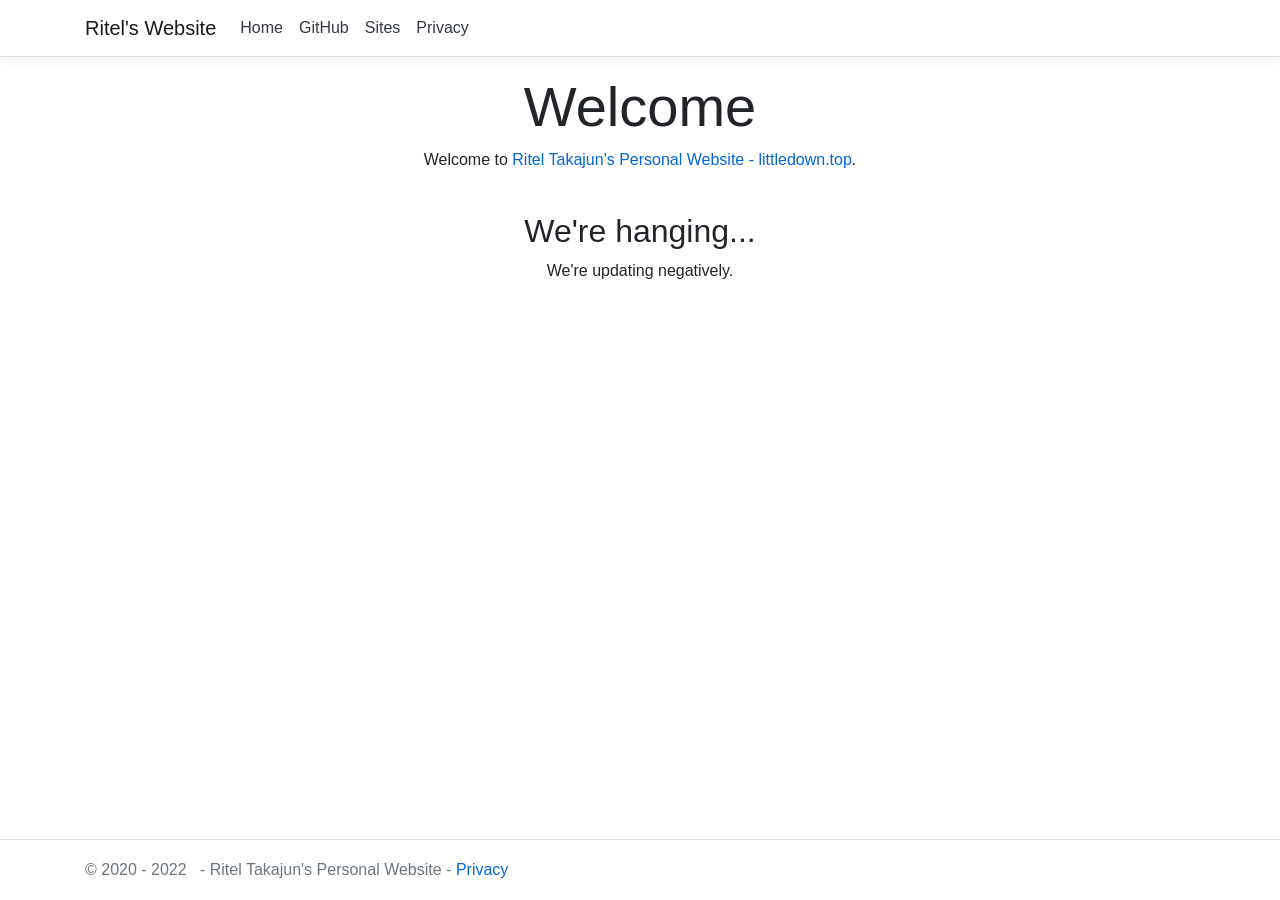
<file: index.html>
<!DOCTYPE html>
<html lang="en">
<head>
    <meta charset="utf-8">
    <meta name="viewport" content="width=device-width, initial-scale=1.0">
    <title>Home page - Ritel's Website</title>
    <link rel="stylesheet" href="/lib/bootstrap/dist/css/bootstrap.min.css">
    <link rel="stylesheet" href="/css/site.css">
</head>
<body>

    <header id="header"></header>

    <div class="container">
        <main role="main" class="pb-3">
            <div class="text-center">
                <h1 class="display-4">Welcome</h1>
                <p>Welcome to <a href="/">Ritel Takajun's Personal Website - littledown.top</a>.</p>
                <br />
                <h2 style="font-weight:400">We're hanging...</h2>
                <p>We're updating negatively.</p>
            </div>
        </main>
    </div>

    <footer class="border-top footer text-muted" id="footer"></footer>

    <script src="/lib/jquery/dist/jquery.min.js"></script>
    <script src="/lib/bootstrap/dist/js/bootstrap.bundle.min.js"></script>
    <script src="/js/site.js"></script>

</body>
</html>
</file>
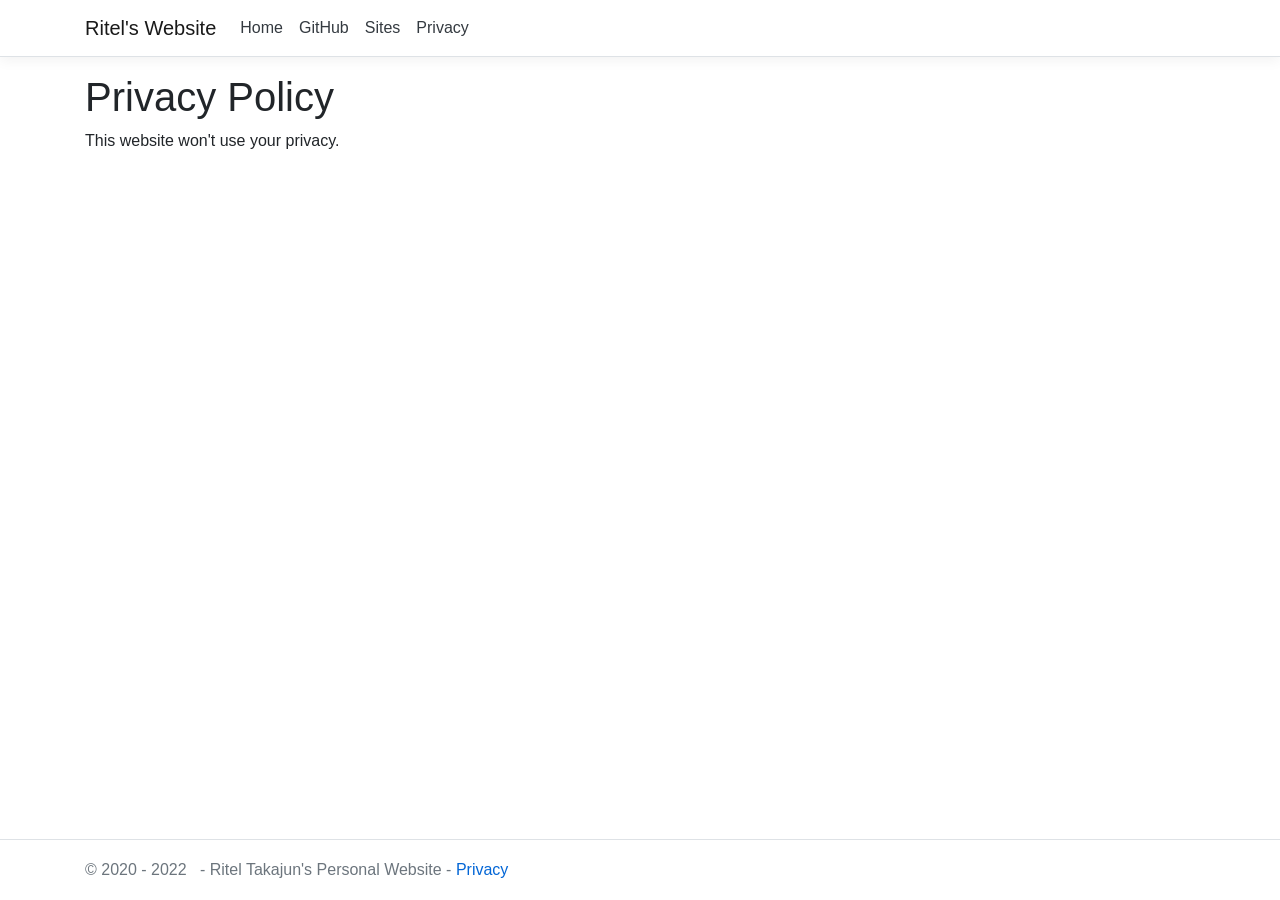
<file: Privacy/index.html>
<!DOCTYPE html>
<html lang="en">
<head>
    <meta charset="utf-8">
    <meta name="viewport" content="width=device-width, initial-scale=1.0">
    <title>Privacy - Ritel's Website</title>
    <link rel="stylesheet" href="/lib/bootstrap/dist/css/bootstrap.min.css">
    <link rel="stylesheet" href="/css/site.css">
</head>
<body>

    <header id="header"></header>

    <div class="container">
        <main role="main" class="pb-3">
            <h1>Privacy Policy</h1>
            <p>This website won't use your privacy.</p>
        </main>
    </div>

    <footer class="border-top footer text-muted" id="footer"></footer>

    <script src="/lib/jquery/dist/jquery.min.js"></script>
    <script src="/lib/bootstrap/dist/js/bootstrap.bundle.min.js"></script>
    <script src="/js/site.js"></script>

</body>
</html>
</file>
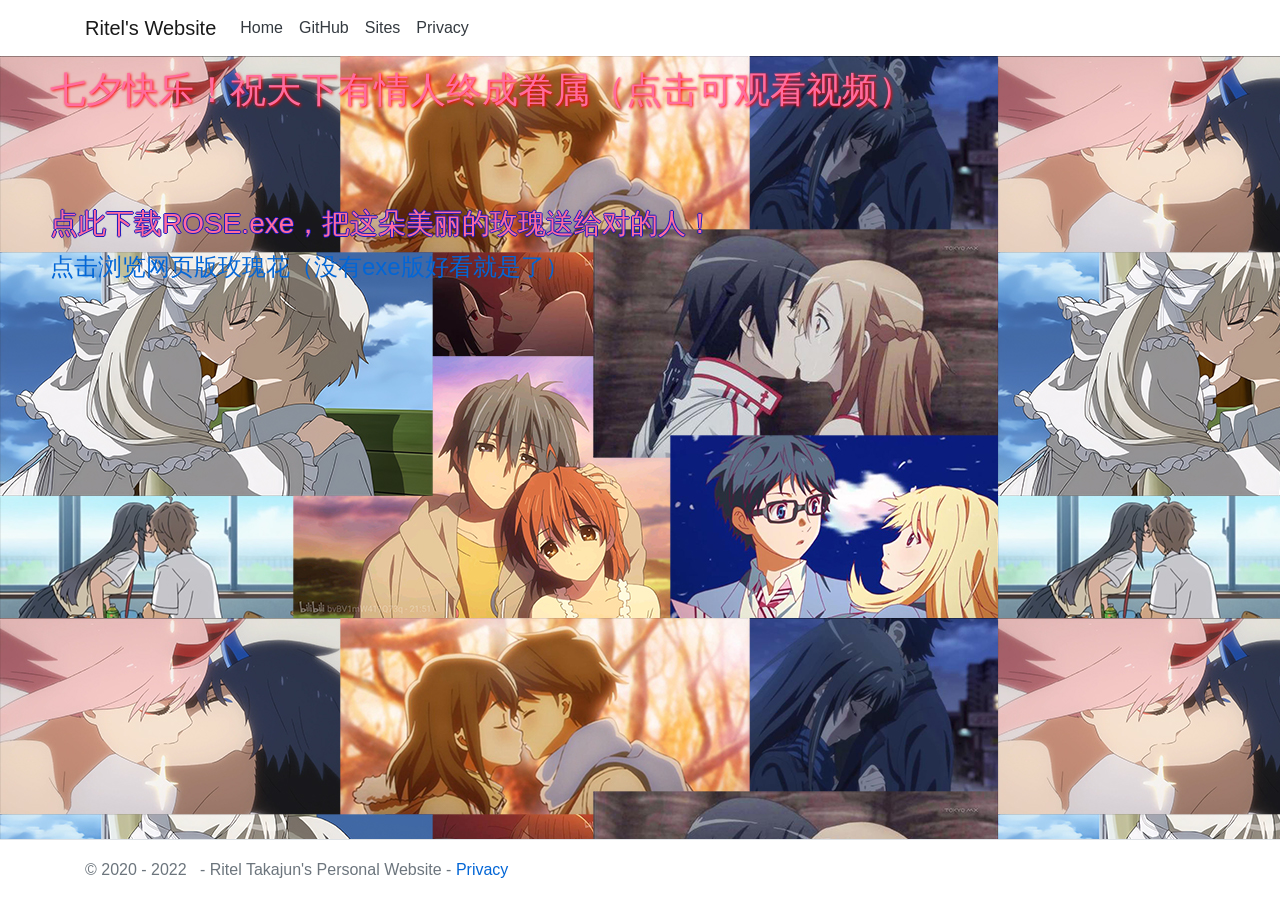
<file: Qixi/index.html>
<!DOCTYPE html>
<html lang="zh-cn">
<head>
    <meta charset="utf-8">
    <meta name="viewport" content="width=device-width, initial-scale=1.0">
    <title>七夕节快乐！ - Ritel's Website</title>
    <link rel="stylesheet" href="/lib/bootstrap/dist/css/bootstrap.min.css">
    <link rel="stylesheet" href="/css/site.css">
</head>
<body>

    <header id="header"></header>

    <style type="text/css">
        h1 {
            margin: 12px 50px 96px;
            font-size: 36px;
            font-weight: 300;
            font-family: "微软雅黑", sans-serif;
            color: #ff6c9e;
            text-shadow: 1px 1px 3px #FF0000;
        }

        h2 {
            margin: 64px 50px 12px;
            font-size: 28px;
            font-family: "微软雅黑", sans-serif;
            color: #ff6c9e;
            text-shadow: #1c1abe 1px 0 0, #1c1abe 0 1px 0, #1c1abe -1px 0 0, #1c1abe 0 -1px 0;
        }
    </style>

    <div style="background-image:url(qixi.jpg); position: absolute; top:56px; bottom:60px; left: 0; right: 0;">
        <a href="/qixi/bilibili.html"><h1><strong>七夕快乐！祝天下有情人终成眷属（点击可观看视频）</strong></h1></a>
        <a href="/qixi/ROSE.exe"><h2>点此下载ROSE.exe，把这朵美丽的玫瑰送给对的人！</h2></a>
        <a href="/qixi/rose.html"><h4 style="margin-left:50px;">点击浏览网页版玫瑰花（没有exe版好看就是了）</h4></a>
    </div>

    <footer class="border-top footer text-muted" id="footer"></footer>

    <script src="/lib/jquery/dist/jquery.min.js"></script>
    <script src="/lib/bootstrap/dist/js/bootstrap.bundle.min.js"></script>
    <script src="/js/site.js"></script>

</body>
</html>
</file>
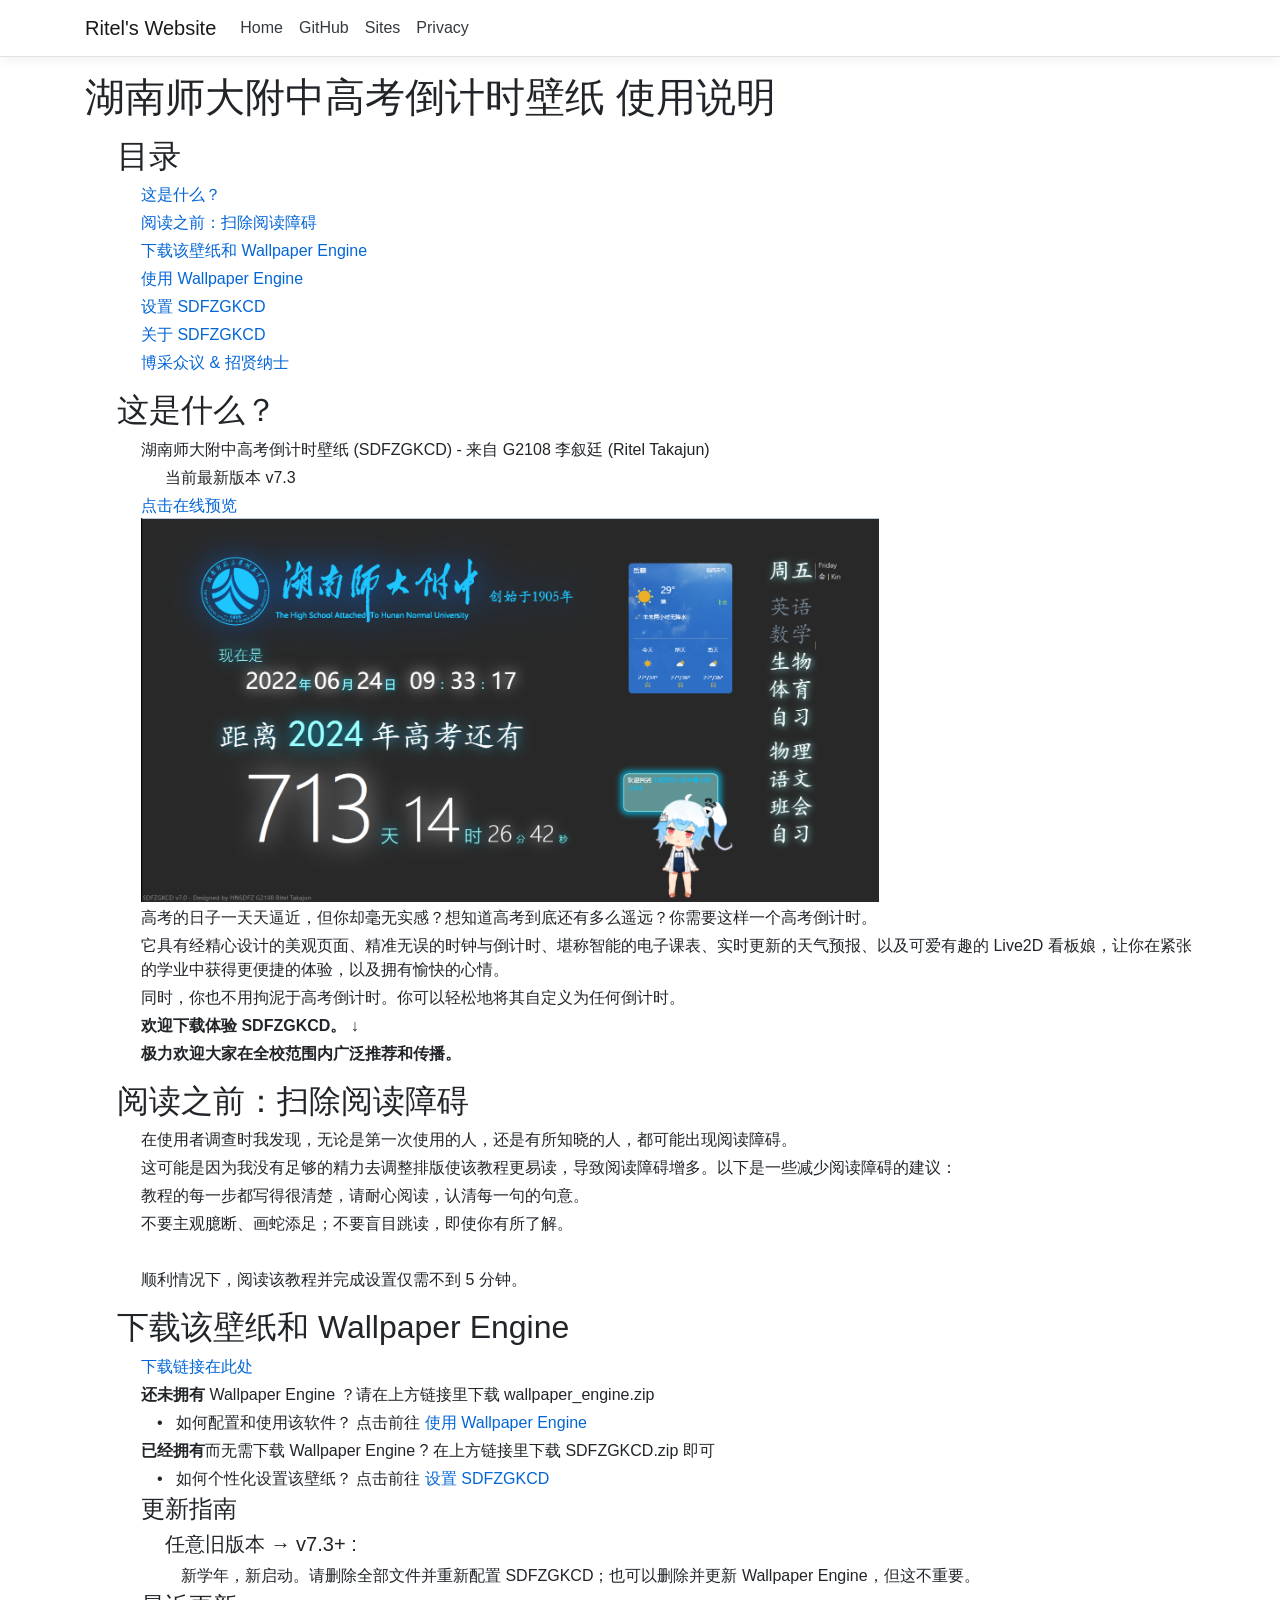
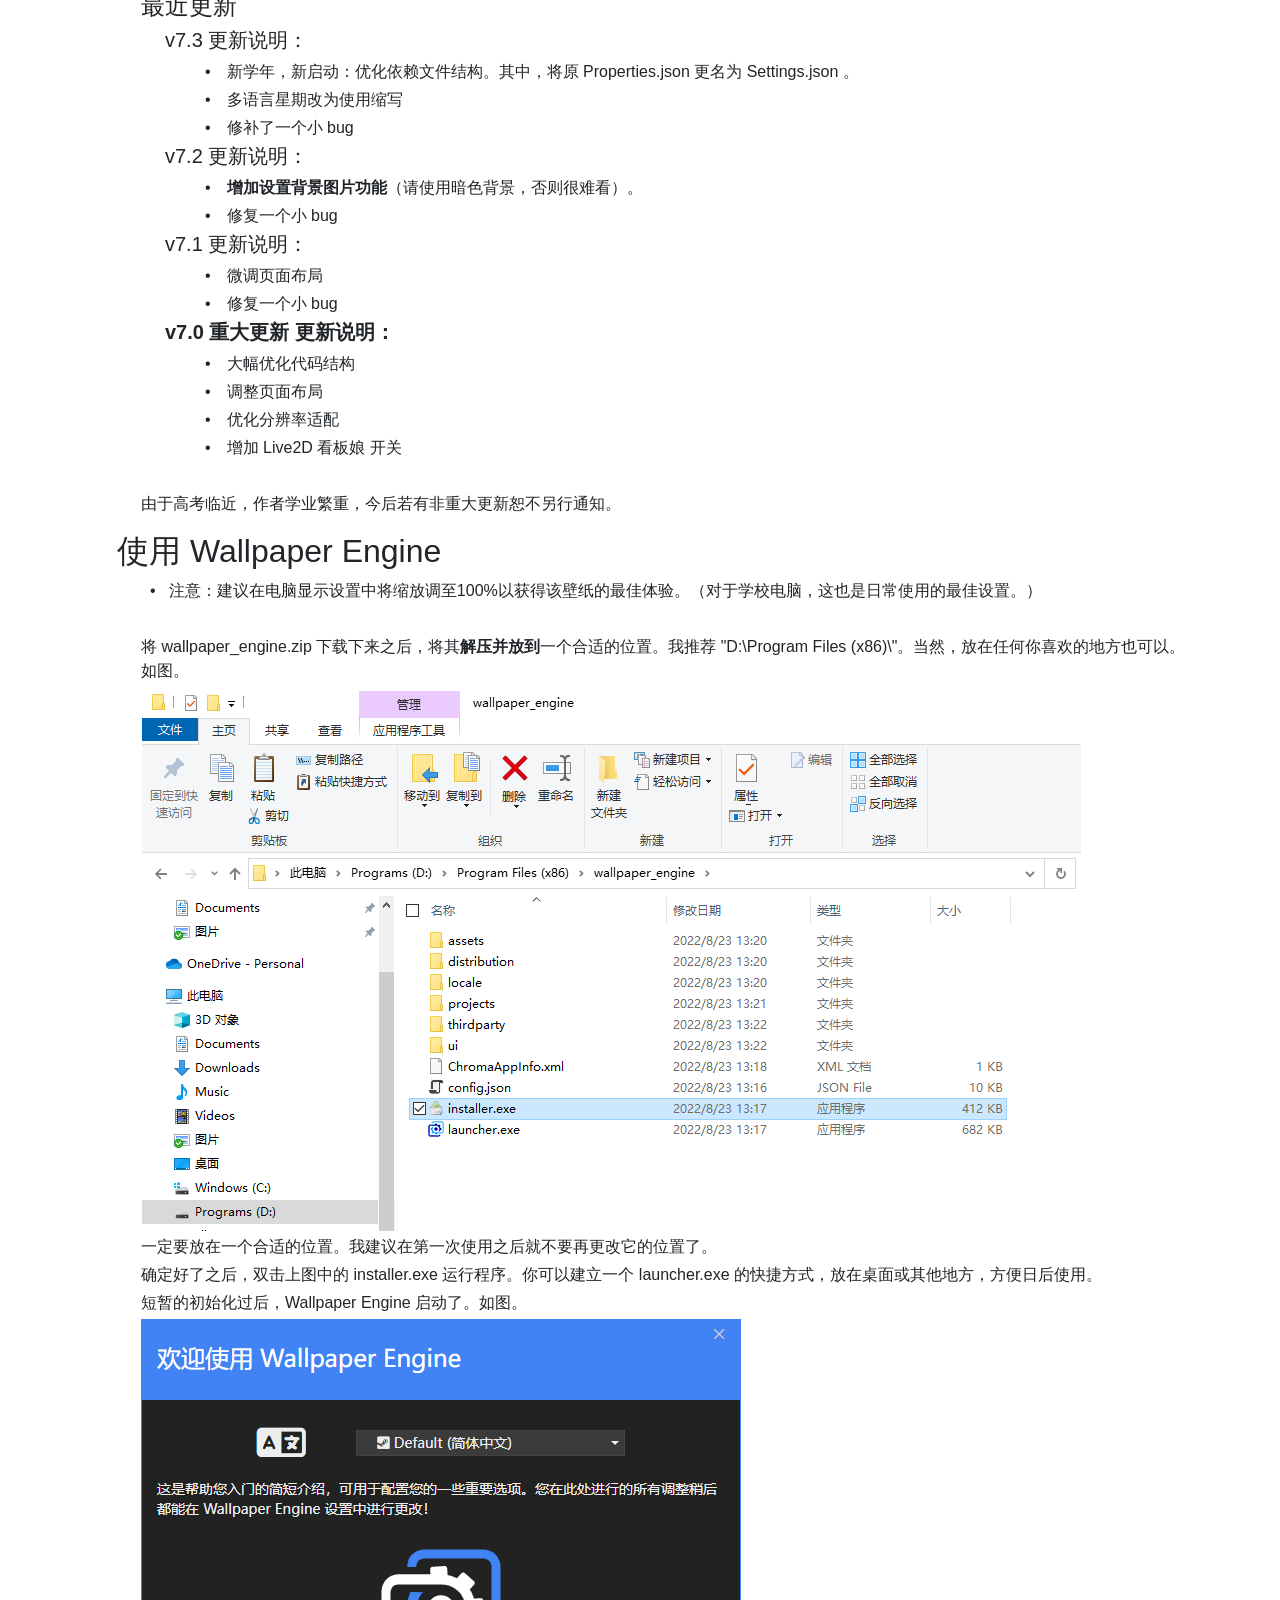
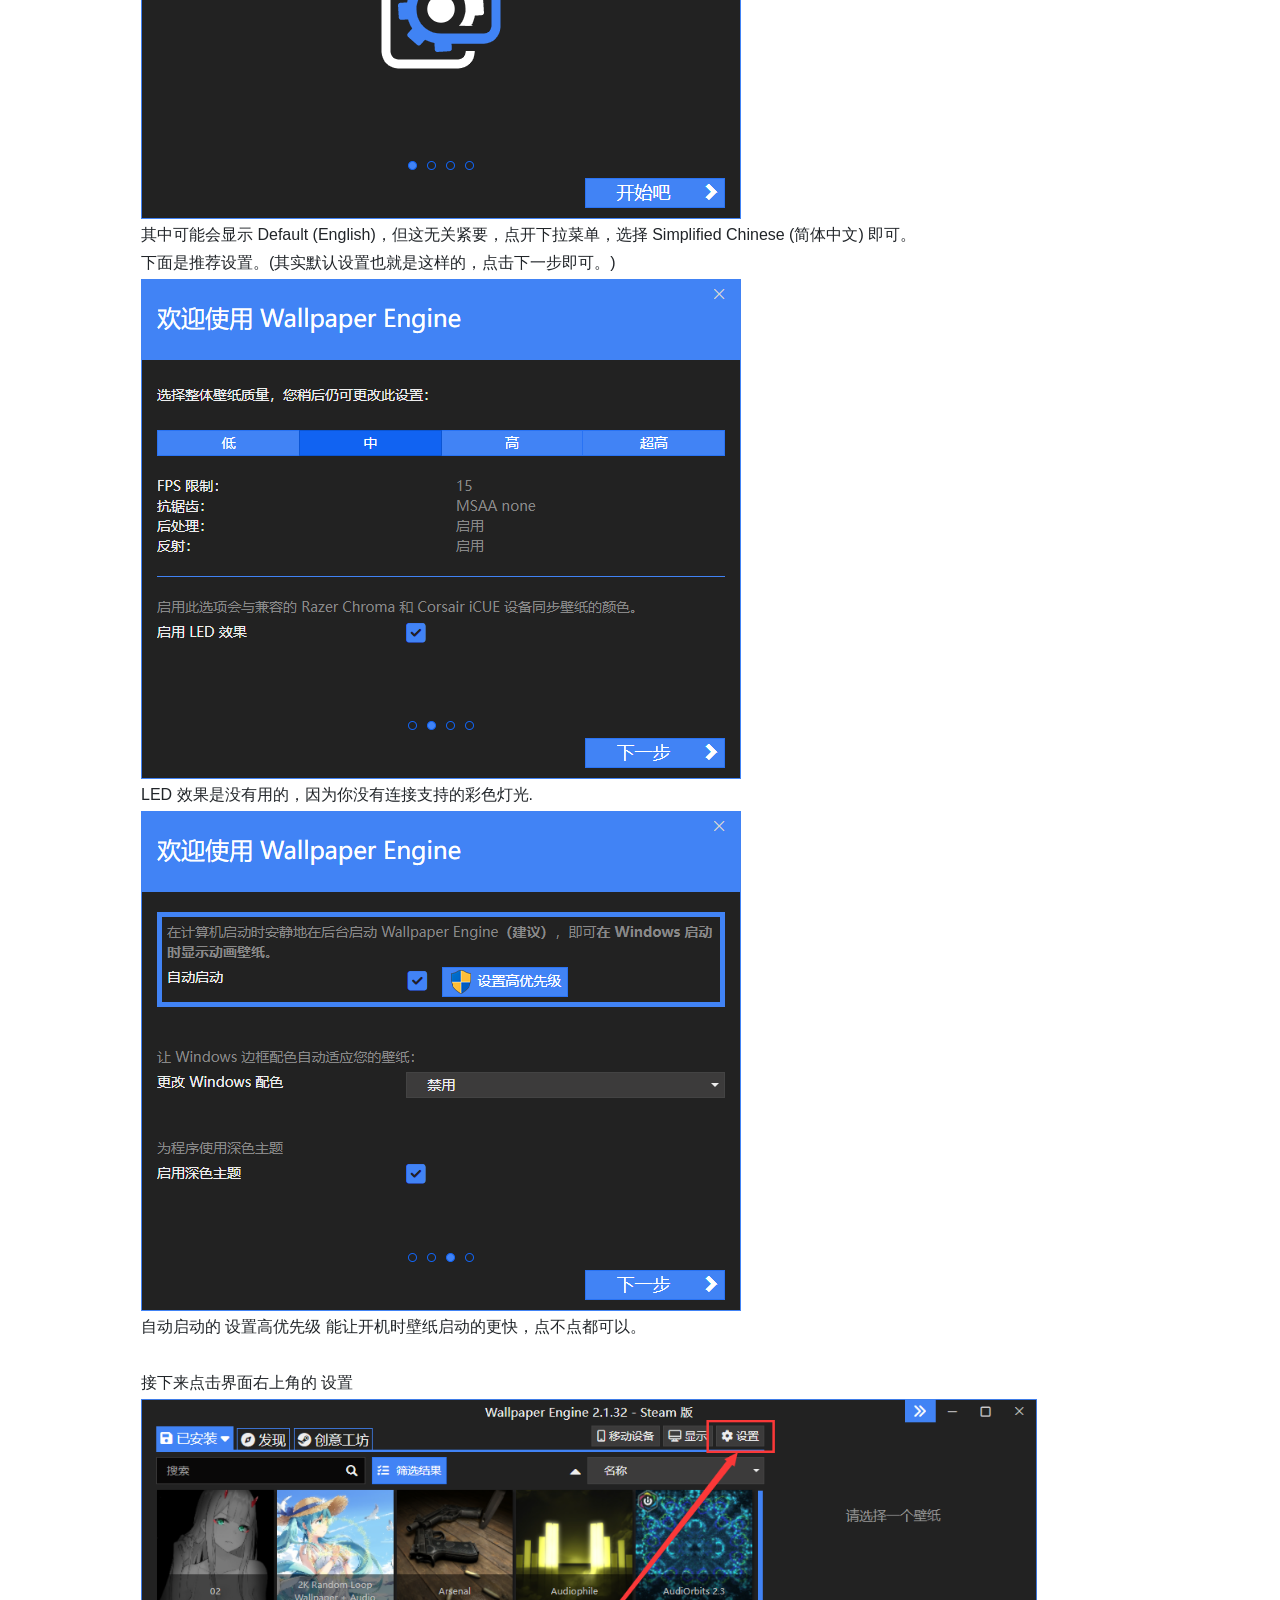
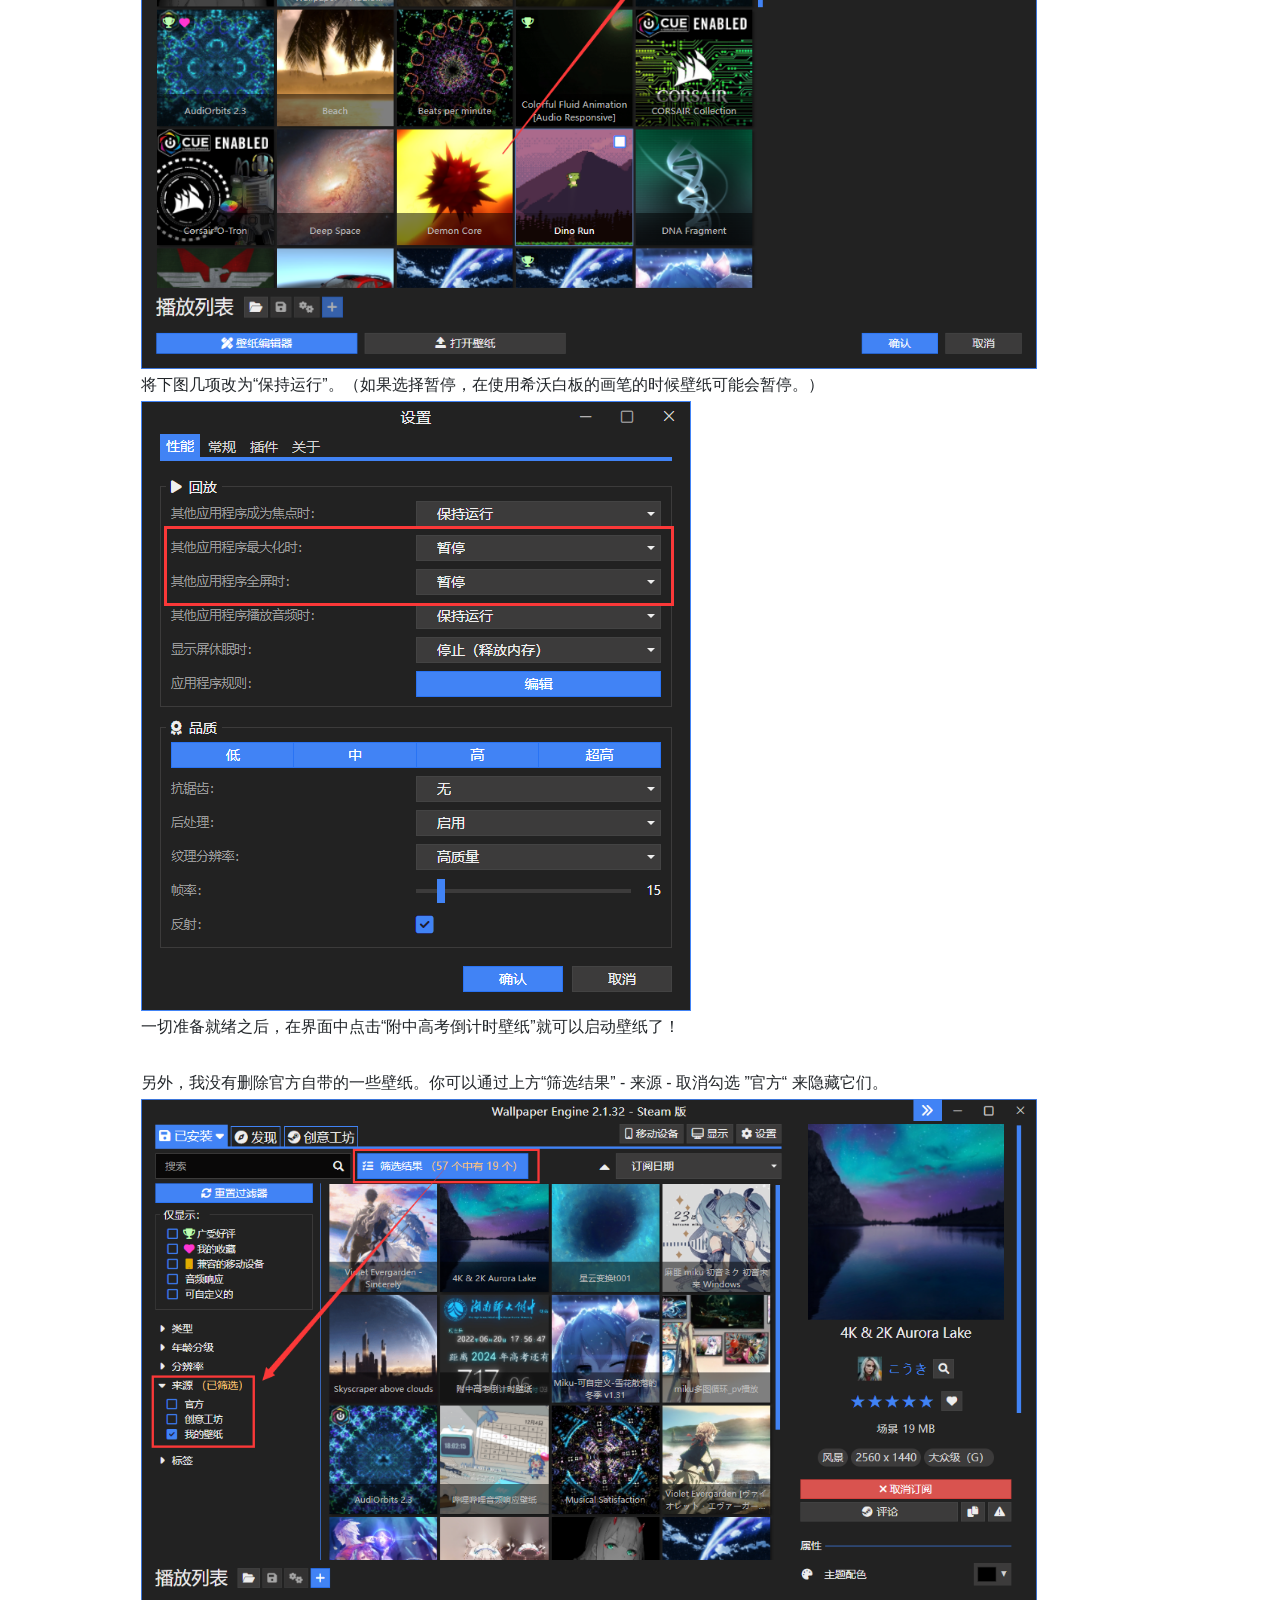
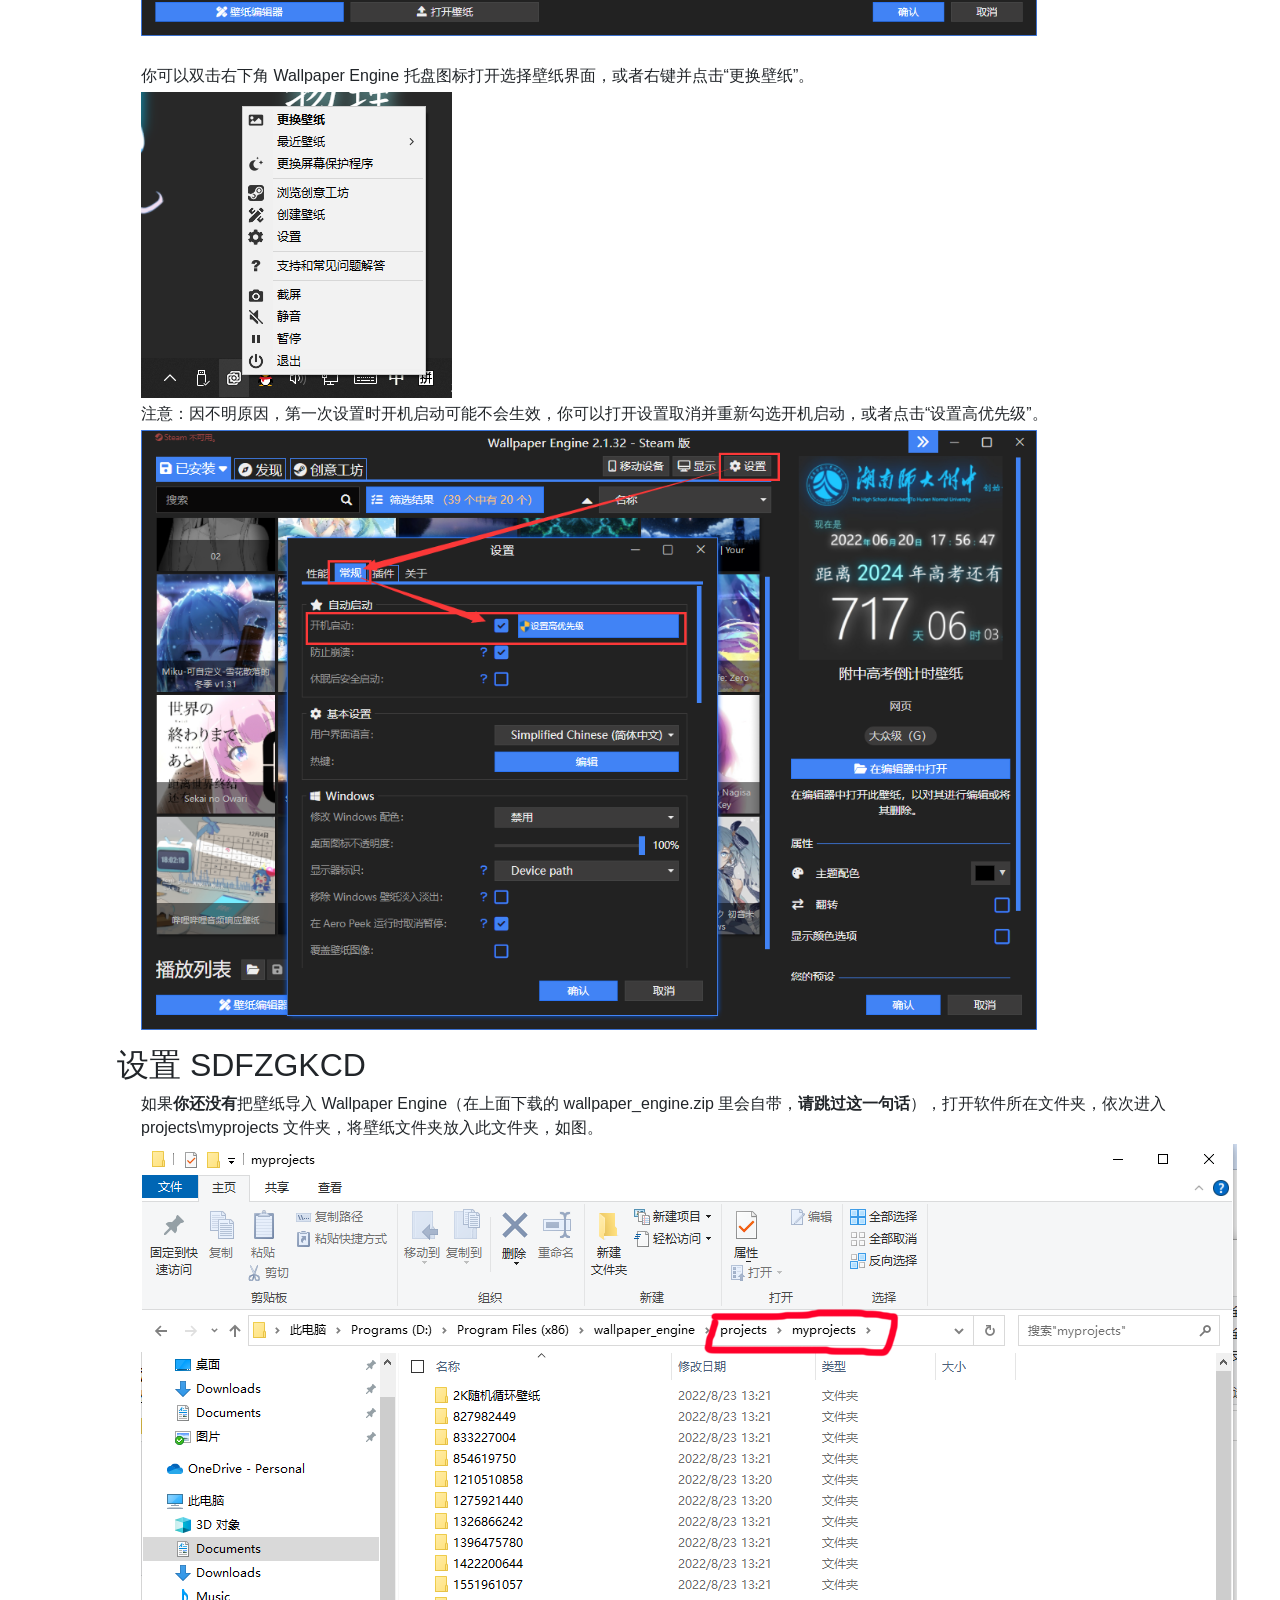
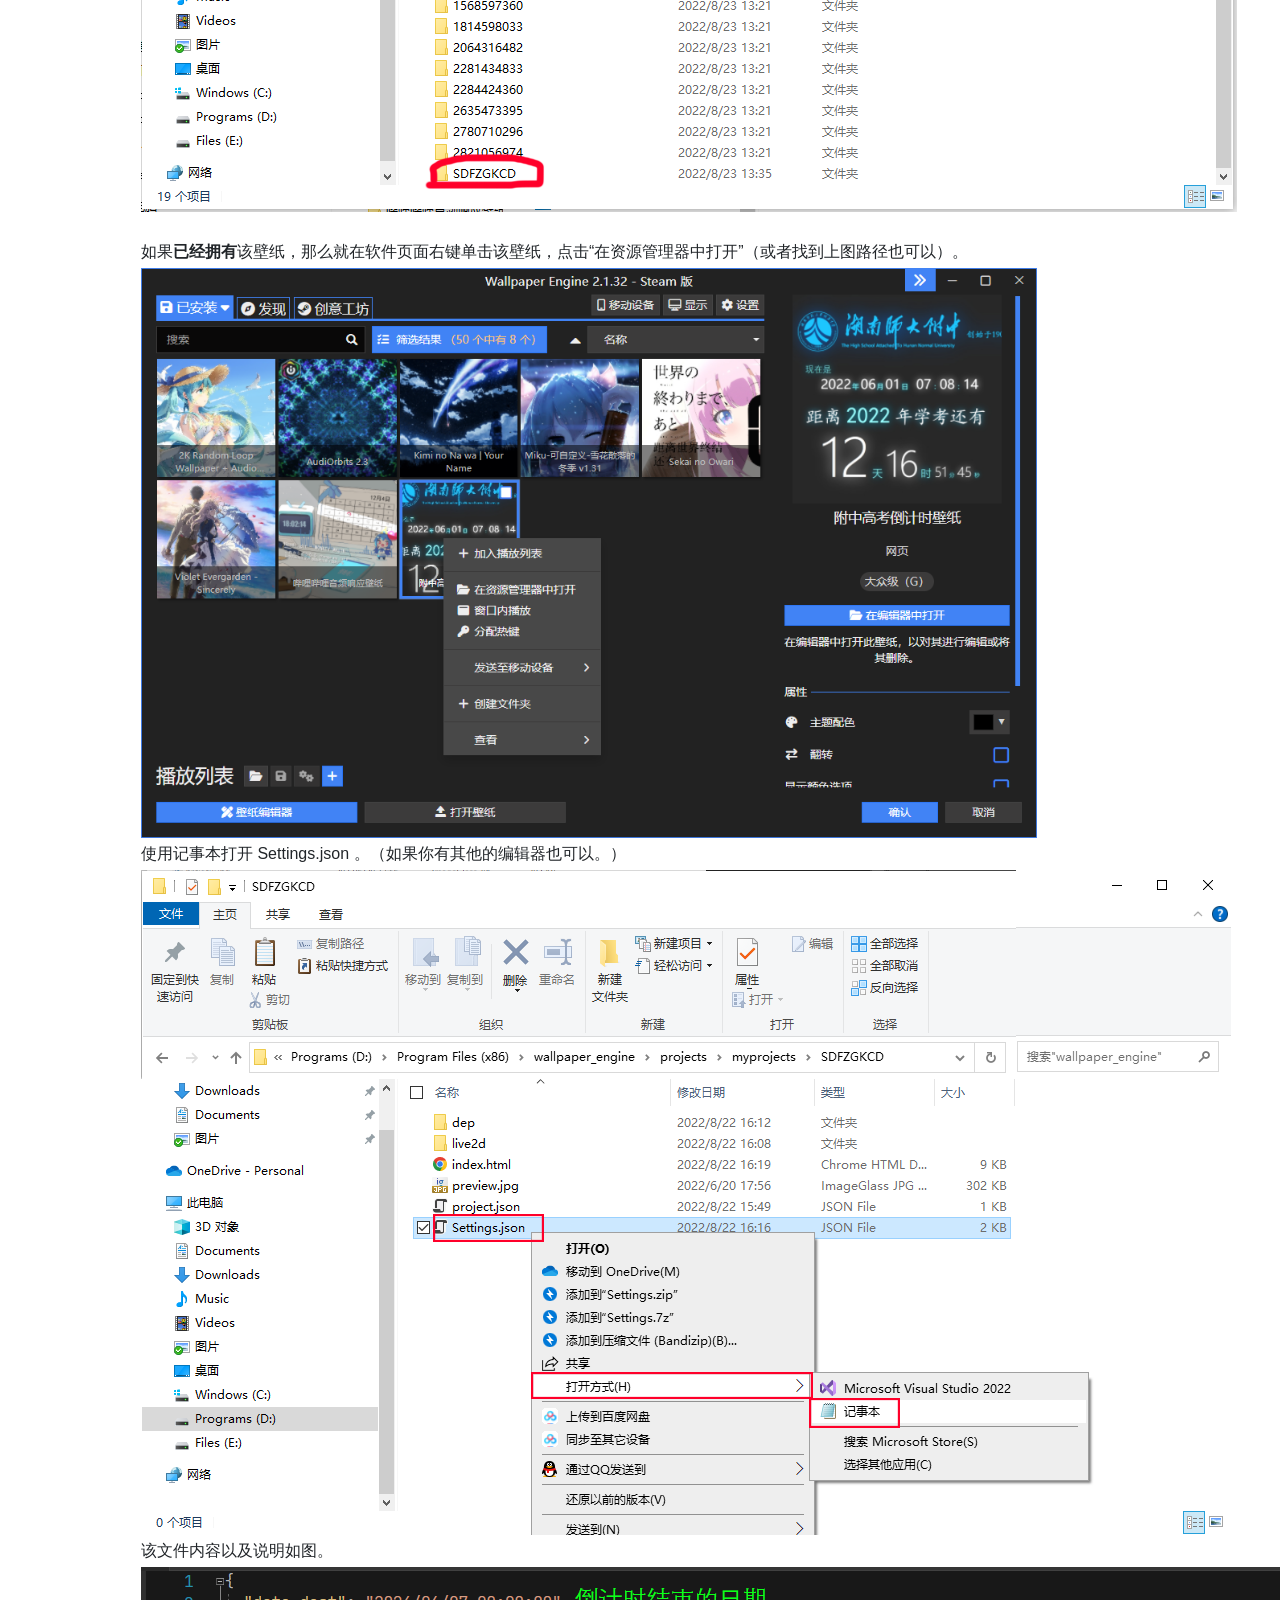
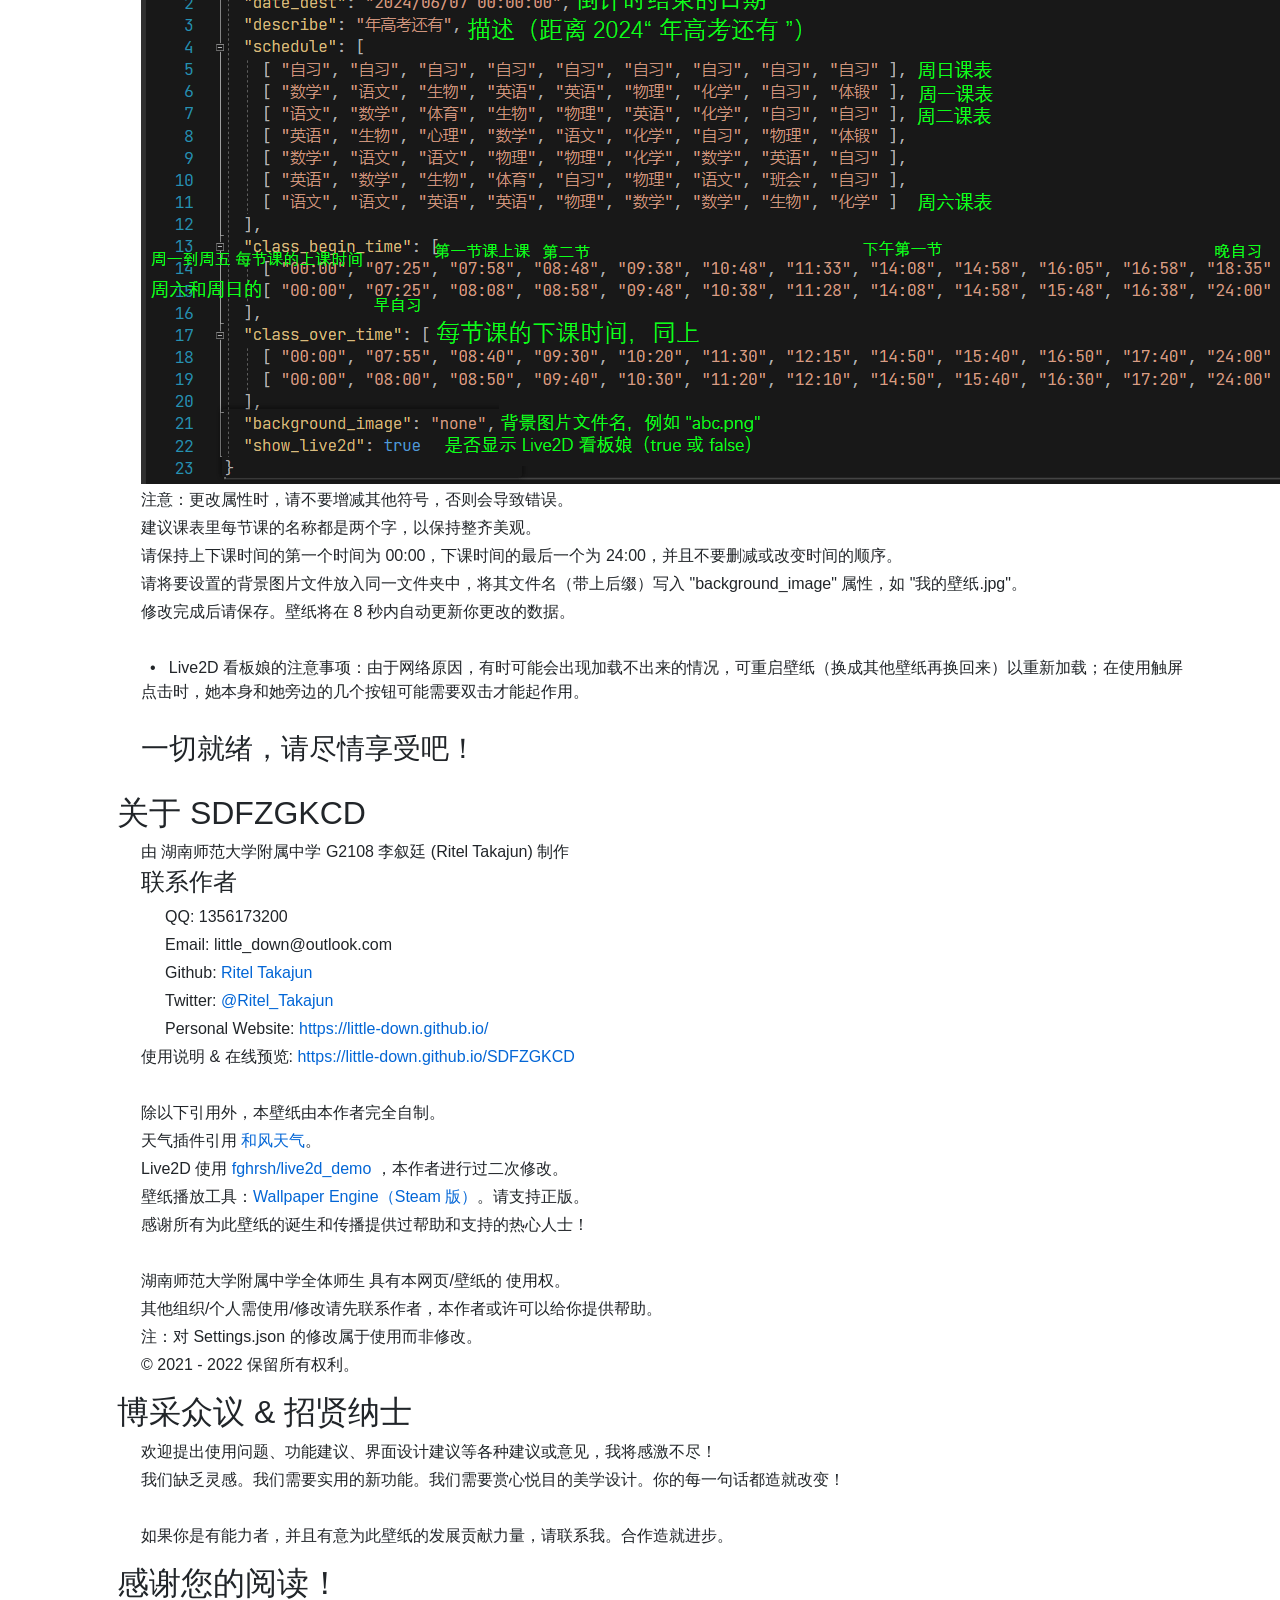
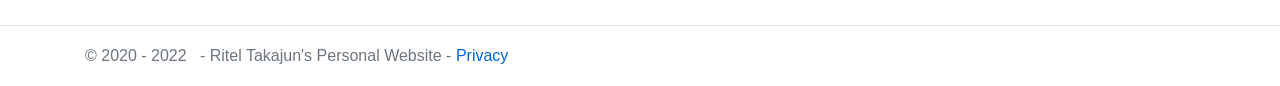
<file: SDFZGKCD/index.html>
<!DOCTYPE html>
<html lang="zh-cn">
<head>
    <meta charset="utf-8">
    <meta name="viewport" content="width=device-width, initial-scale=1.0">
    <title>湖南师大附中高考倒计时壁纸 使用说明 - Ritel's Website</title>
    <link rel="stylesheet" href="/lib/bootstrap/dist/css/bootstrap.min.css">
    <link rel="stylesheet" href="/css/site.css">
    <style>
        p {
            margin-top: 4px;
            margin-bottom: 4px;
        }

        h2 {
            margin-top: 16px;
        }

        #back_top {
            display: block;
            width: 60px;
            height: 60px;
            position: fixed;
            bottom: 50px;
            right: 40px;
            border-radius: 15px 15px 15px 15px;
            text-decoration: none;
            display: none;
            background-color: #999999;
            z-index: 256;
        }

            #back_top span {
                display: block;
                width: 60px;
                color: #dddddd;
                font-size: 40px;
                text-align: center;
                margin-top: 0;
                margin-bottom: 8px;
                font-family: "微软雅黑";
            }

                #back_top span:hover {
                    color: #cccccc;
                }
    </style>
</head>
<body>

    <header id="header"></header>

    <div class="container">
        <main role="main" class="pb-3">
            <h1>湖南师大附中高考倒计时壁纸 使用说明</h1>
            <div style="margin-left:32px">
                <h2>目录</h2>
                <div style="margin-left:24px">
                    <p><a href="#What's-this">这是什么？</a></p>
                    <p><a href="#Dyslexia">阅读之前：扫除阅读障碍</a></p>
                    <p><a href="#Download">下载该壁纸和 Wallpaper Engine</a></p>
                    <p><a href="#Use-Wallpaper-Engine">使用 Wallpaper Engine</a></p>
                    <p><a href="#Setup-SDFZGKCD">设置 SDFZGKCD</a></p>
                    <p><a href="#About">关于 SDFZGKCD</a></p>
                    <p><a href="#Advice">博采众议 & 招贤纳士</a></p>
                </div>

                <h2 id="What's-this">这是什么？</h2>
                <div style="margin-left:24px">
                    <p>湖南师大附中高考倒计时壁纸 (SDFZGKCD) - 来自 G2108 李叙廷 (Ritel Takajun)</p>
                    <p style="margin-left:24px">当前最新版本 v7.3</p>
                    <a href="preview">
                        点击在线预览<br />
                        <img src="preview.png" style="width: 70%" />
                    </a>
                    <p>高考的日子一天天逼近，但你却毫无实感？想知道高考到底还有多么遥远？你需要这样一个高考倒计时。</p>
                    <p>它具有经精心设计的美观页面、精准无误的时钟与倒计时、堪称智能的电子课表、实时更新的天气预报、以及可爱有趣的 Live2D 看板娘，让你在紧张的学业中获得更便捷的体验，以及拥有愉快的心情。</p>
                    <p>同时，你也不用拘泥于高考倒计时。你可以轻松地将其自定义为任何倒计时。</p>
                    <p><strong>欢迎下载体验 SDFZGKCD。 ↓</strong></p>
                    <p><strong>极力欢迎大家在全校范围内广泛推荐和传播。</strong></p>
                </div>

                <h2 id="Dyslexia">阅读之前：扫除阅读障碍</h2>
                <div style="margin-left:24px">
                    <p>在使用者调查时我发现，无论是第一次使用的人，还是有所知晓的人，都可能出现阅读障碍。</p>
                    <p>这可能是因为我没有足够的精力去调整排版使该教程更易读，导致阅读障碍增多。以下是一些减少阅读障碍的建议：</p>
                    <p>教程的每一步都写得很清楚，请耐心阅读，认清每一句的句意。</p>
                    <p>不要主观臆断、画蛇添足；不要盲目跳读，即使你有所了解。</p>
                    <br />
                    <p>顺利情况下，阅读该教程并完成设置仅需不到 5 分钟。</p>
                </div>

                <h2 id="Download">下载该壁纸和 Wallpaper Engine</h2>
                <div style="margin-left:24px">
                    <p><a href="https://github.com/Little-Down/SDFZGKCD/releases">下载链接在此处</a></p>

                    <p><strong>还未拥有</strong> Wallpaper Engine ？请在上方链接里下载 wallpaper_engine.zip</p>
                    <p style="margin-left:16px;">• &nbsp; 如何配置和使用该软件？ 点击前往 <a href="#Use-Wallpaper-Engine">使用 Wallpaper Engine</a></p>
                    <p><strong>已经拥有</strong>而无需下载 Wallpaper Engine ? 在上方链接里下载 SDFZGKCD.zip 即可</p>
                    <p style="margin-left:16px;">• &nbsp; 如何个性化设置该壁纸？ 点击前往 <a href="#Setup-SDFZGKCD">设置 SDFZGKCD</a></p>

                    <h4>更新指南</h4>
                    <div style="margin-left:24px">
                        <h5>任意旧版本 → v7.3+ : </h5>
                        <p style="margin-left:16px;">新学年，新启动。请删除全部文件并重新配置 SDFZGKCD；也可以删除并更新 Wallpaper Engine，但这不重要。</p>
                    </div>

                    <h4>最近更新</h4>
                    <div style="margin-left:24px">
                        <h5>v7.3 更新说明：</h5>
                        <div style="margin-left:24px">
                            <p style="margin-left:16px;">•<span style="margin-left:16px;">新学年，新启动：优化依赖文件结构。其中，将原 Properties.json 更名为 Settings.json 。</span></p>
                            <p style="margin-left:16px;">•<span style="margin-left:16px;">多语言星期改为使用缩写</span></p>
                            <p style="margin-left:16px;">•<span style="margin-left:16px;">修补了一个小 bug</span></p>
                        </div>

                        <h5>v7.2 更新说明：</h5>
                        <div style="margin-left:24px">
                            <p style="margin-left:16px;">•<span style="margin-left:16px;"><strong>增加设置背景图片功能</strong>（请使用暗色背景，否则很难看）。</span></p>
                            <p style="margin-left:16px;">•<span style="margin-left:16px;">修复一个小 bug</span></p>
                        </div>

                        <h5>v7.1 更新说明：</h5>
                        <div style="margin-left:24px">
                            <p style="margin-left:16px;">•<span style="margin-left:16px;">微调页面布局</span></p>
                            <p style="margin-left:16px;">•<span style="margin-left:16px;">修复一个小 bug</span></p>
                        </div>

                        <h5><strong>v7.0 重大更新 更新说明：</strong></h5>
                        <div style="margin-left:24px">
                            <p style="margin-left:16px;">•<span style="margin-left:16px;">大幅优化代码结构</span></p>
                            <p style="margin-left:16px;">•<span style="margin-left:16px;">调整页面布局</span></p>
                            <p style="margin-left:16px;">•<span style="margin-left:16px;">优化分辨率适配</span></p>
                            <p style="margin-left:16px;">•<span style="margin-left:16px;">增加 Live2D 看板娘 开关</span></p>
                        </div>
                    </div>
                    <br />
                    <p>由于高考临近，作者学业繁重，今后若有非重大更新恕不另行通知。</p>
                </div>

                <h2 id="Use-Wallpaper-Engine">使用 Wallpaper Engine</h2>
                <div style="margin-left:24px">
                    <p>&nbsp; • &nbsp; 注意：建议在电脑显示设置中将缩放调至100%以获得该壁纸的最佳体验。（对于学校电脑，这也是日常使用的最佳设置。）</p>
                    <br />
                    <p>将 wallpaper_engine.zip 下载下来之后，将其<strong>解压并放到</strong>一个合适的位置。我推荐 "D:\Program Files (x86)\"。当然，放在任何你喜欢的地方也可以。如图。</p>
                    <img src="folder.png" />
                    <p>一定要放在一个合适的位置。我建议在第一次使用之后就不要再更改它的位置了。</p>
                    <p>确定好了之后，双击上图中的 installer.exe 运行程序。你可以建立一个 launcher.exe 的快捷方式，放在桌面或其他地方，方便日后使用。</p>
                    <p>短暂的初始化过后，Wallpaper Engine 启动了。如图。</p>
                    <img src="init.png" />
                    <p>其中可能会显示 Default (English)，但这无关紧要，点开下拉菜单，选择 Simplified Chinese (简体中文) 即可。</p>
                    <p>下面是推荐设置。(其实默认设置也就是这样的，点击下一步即可。)</p>
                    <img src="setting1.png" />
                    <p>LED 效果是没有用的，因为你没有连接支持的彩色灯光.</p>
                    <img src="setting2.png" />
                    <p>自动启动的 设置高优先级 能让开机时壁纸启动的更快，点不点都可以。</p>
                    <br />
                    <p>接下来点击界面右上角的 设置</p>
                    <img src="setting3.png" style="width: 85%;" />
                    <p>将下图几项改为“保持运行”。（如果选择暂停，在使用希沃白板的画笔的时候壁纸可能会暂停。）</p>
                    <img src="setting4.png" />
                    <br />
                    <p>一切准备就绪之后，在界面中点击“附中高考倒计时壁纸”就可以启动壁纸了！</p>
                    <br />
                    <p>另外，我没有删除官方自带的一些壁纸。你可以通过上方“筛选结果” - 来源 - 取消勾选 ”官方“ 来隐藏它们。</p>
                    <img src="filter.png" style="width: 85%;" /><br /><br />
                    <p>你可以双击右下角 Wallpaper Engine 托盘图标打开选择壁纸界面，或者右键并点击“更换壁纸”。</p>
                    <img src="icon.png" />
                    <p>注意：因不明原因，第一次设置时开机启动可能不会生效，你可以打开设置取消并重新勾选开机启动，或者点击“设置高优先级”。</p>
                    <img src="startup.png" style="width: 85%;" />
                </div>

                <h2 id="Setup-SDFZGKCD">设置 SDFZGKCD</h2>
                <div style="margin-left:24px">
                    <p>如果<strong>你还没有</strong>把壁纸导入 Wallpaper Engine（在上面下载的 wallpaper_engine.zip 里会自带，<strong>请跳过这一句话</strong>），打开软件所在文件夹，依次进入 projects\myprojects 文件夹，将壁纸文件夹放入此文件夹，如图。</p>
                    <img src="folder1.png" />
                    <br /> <br />
                    <p>如果<strong>已经拥有</strong>该壁纸，那么就在软件页面右键单击该壁纸，点击“在资源管理器中打开”（或者找到上图路径也可以）。</p>
                    <img src="open.png" style="width: 85%;" />
                    <p>使用记事本打开 Settings.json 。（如果你有其他的编辑器也可以。）</p>
                    <img src="open2.png" />
                    <p>该文件内容以及说明如图。</p>
                    <img id="json" src="json1.png" />
                    <p>注意：更改属性时，请不要增减其他符号，否则会导致错误。</p>
                    <p>建议课表里每节课的名称都是两个字，以保持整齐美观。</p>
                    <p>请保持上下课时间的第一个时间为 00:00，下课时间的最后一个为 24:00，并且不要删减或改变时间的顺序。</p>
                    <p>请将要设置的背景图片文件放入同一文件夹中，将其文件名（带上后缀）写入 "background_image" 属性，如 "我的壁纸.jpg"。</p>
                    <p>修改完成后请保存。壁纸将在 8 秒内自动更新你更改的数据。</p>
                    <br />
                    <p>&nbsp; • &nbsp; Live2D 看板娘的注意事项：由于网络原因，有时可能会出现加载不出来的情况，可重启壁纸（换成其他壁纸再换回来）以重新加载；在使用触屏点击时，她本身和她旁边的几个按钮可能需要双击才能起作用。</p>
                    <br />
                    <h3 style="margin-top:0; margin-bottom:28px;">一切就绪，请尽情享受吧！</h3>
                </div>

                <h2 id="About">关于 SDFZGKCD</h2>
                <div style="margin-left:24px">
                    <p>由 湖南师范大学附属中学 G2108 李叙廷 (Ritel Takajun) 制作</p>
                    <h4>联系作者</h4>
                    <div style="margin-left:24px">
                        <p>QQ: 1356173200</p>
                        <p>Email: little_down@outlook.com</p>
                        <p>Github: <a href="https://github.com/little-down">Ritel Takajun</a></p>
                        <p>Twitter: <a href="https://twitter.com/Ritel_Takajun">@Ritel_Takajun</a></p>
                        <p>Personal Website: <a href="https://little-down.github.io/">https://little-down.github.io/</a></p>
                    </div>
                    <p>使用说明 & 在线预览: <a href="https://little-down.github.io/SDFZGKCD">https://little-down.github.io/SDFZGKCD</a></p>
                    <br />
                    <p>除以下引用外，本壁纸由本作者完全自制。</p>
                    <p>天气插件引用 <a href="https://widget.qweather.com/">和风天气</a>。</p>
                    <p>Live2D 使用 <a href="https://github.com/fghrsh/live2d_demo">fghrsh/live2d_demo</a> ，本作者进行过二次修改。</p>
                    <p>壁纸播放工具：<a href="https://store.steampowered.com/app/431960/Wallpaper_Engine/">Wallpaper Engine（Steam 版）</a>。请支持正版。</p>
                    <p>感谢所有为此壁纸的诞生和传播提供过帮助和支持的热心人士！</p>
                    <br />
                    <p>湖南师范大学附属中学全体师生 具有本网页/壁纸的 使用权。</p>
                    <p>其他组织/个人需使用/修改请先联系作者，本作者或许可以给你提供帮助。</p>
                    <p>注：对 Settings.json 的修改属于使用而非修改。</p>
                    <p>© 2021 - 2022 保留所有权利。</p>
                </div>

                <h2 id="Advice">博采众议 & 招贤纳士</h2>
                <div style="margin-left:24px">
                    <p>欢迎提出使用问题、功能建议、界面设计建议等各种建议或意见，我将感激不尽！</p>
                    <p>我们缺乏灵感。我们需要实用的新功能。我们需要赏心悦目的美学设计。你的每一句话都造就改变！</p>
                    <br />
                    <p>如果你是有能力者，并且有意为此壁纸的发展贡献力量，请联系我。合作造就进步。</p>
                </div>

                <h2>感谢您的阅读！</h2>
            </div>
        </main>
    </div>

    <a id="back_top" href="script:;">
        <span>↑</span>
    </a>

    <footer class="border-top footer text-muted" id="footer"></footer>

    <script src="/lib/jquery/dist/jquery.min.js"></script>
    <script src="/lib/bootstrap/dist/js/bootstrap.bundle.min.js"></script>
    <script src="/js/site.js"></script>

    <script>
        $(function () {
            $(window).scroll(function () {  //只要窗口滚动,就触发下面代码
                var scrollt = document.documentElement.scrollTop + document.body.scrollTop; //获取滚动后的高度
                if (scrollt > 200) {  //判断滚动后高度超过200px,就显示
                    $("#back_top").fadeIn(400); //淡出
                } else {
                    $("#back_top").stop().fadeOut(400); //如果返回或者没有超过,就淡入.必须加上stop()停止之前动画,否则会出现闪动
                }
            });
            $("#back_top").click(function () { //当点击标签的时候,使用animate在200毫秒的时间内,滚到顶部
                $("html,body").animate({ scrollTop: "0px" }, 200);
            });
        });
    </script>

</body>
</html>
</file>
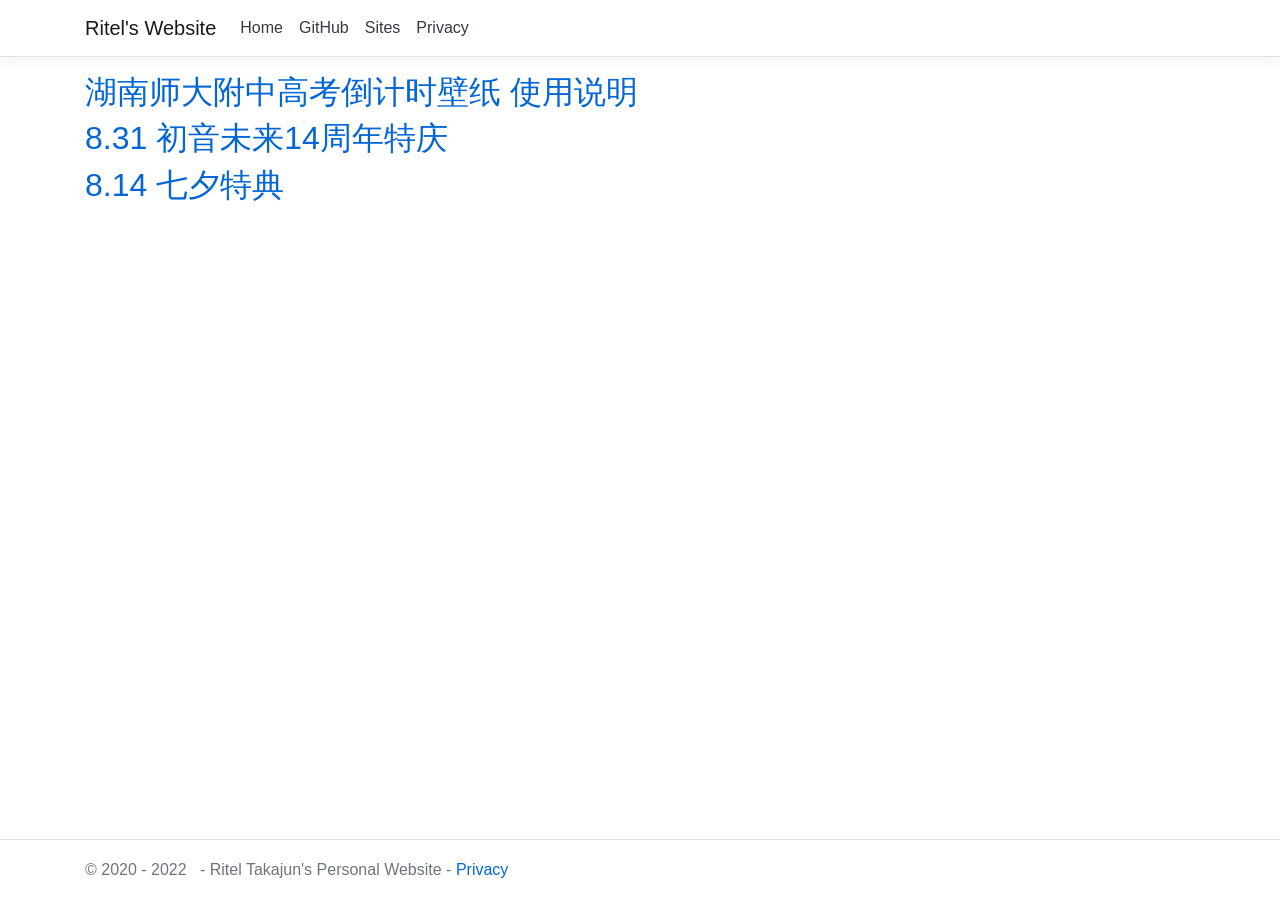
<file: Sites/index.html>
<!DOCTYPE html>
<html lang="en">
<head>
    <meta charset="utf-8">
    <meta name="viewport" content="width=device-width, initial-scale=1.0">
    <title>Sites - Ritel's Website</title>
    <link rel="stylesheet" href="/lib/bootstrap/dist/css/bootstrap.min.css">
    <link rel="stylesheet" href="/css/site.css">
</head>
<body>

    <header id="header"></header>

    <div class="container">
        <main role="main" class="pb-3">

            <h2><a href="/SDFZGKCD">湖南师大附中高考倒计时壁纸 使用说明</a></h2>
            <h2><a href="/Miku14">8.31 初音未来14周年特庆</a></h2>
            <h2><a href="/Qixi">8.14 七夕特典</a></h2>

        </main>
    </div>

    <footer class="border-top footer text-muted" id="footer"></footer>

    <script src="/lib/jquery/dist/jquery.min.js"></script>
    <script src="/lib/bootstrap/dist/js/bootstrap.bundle.min.js"></script>
    <script src="/js/site.js"></script>

</body>
</html>
</file>
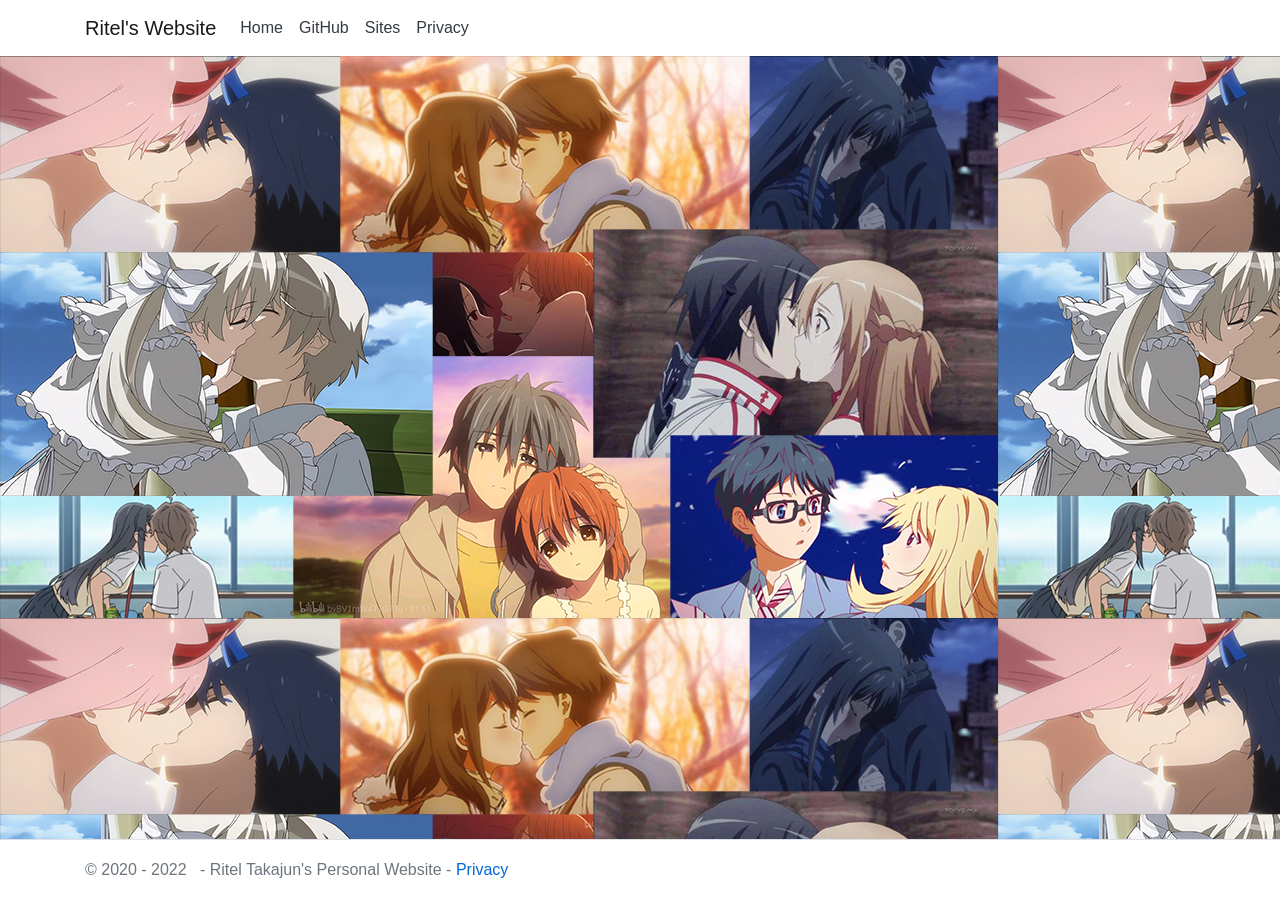
<file: Qixi/bilibili.html>
<!DOCTYPE html>
<html lang="en">
<head>
    <meta charset="utf-8">
    <meta name="viewport" content="width=device-width, initial-scale=1.0">
    <title>七夕节快乐！ - Ritel's Website</title>
    <link rel="stylesheet" href="/lib/bootstrap/dist/css/bootstrap.min.css">
    <link rel="stylesheet" href="/css/site.css">
</head>
<body>

    <header id="header"></header>

    <div style="background-image:url(qixi.jpg); position: absolute; top:56px; bottom:60px; left: 0; right: 0;">
        <div class="text-center" style="margin-top:50px;">
            <iframe src="//player.bilibili.com/player.html?bvid=BV1P44y1y7wB&as_wide=1&high_quality=1" width="1000" height=560 scrolling="no" border="0" frameborder="0" framespacing="0" allowfullscreen="true"></iframe>
        </div>
    </div>

    <footer class="border-top footer text-muted" id="footer"></footer>

    <script src="/lib/jquery/dist/jquery.min.js"></script>
    <script src="/lib/bootstrap/dist/js/bootstrap.bundle.min.js"></script>
    <script src="/js/site.js"></script>

</body>
</html>
</file>
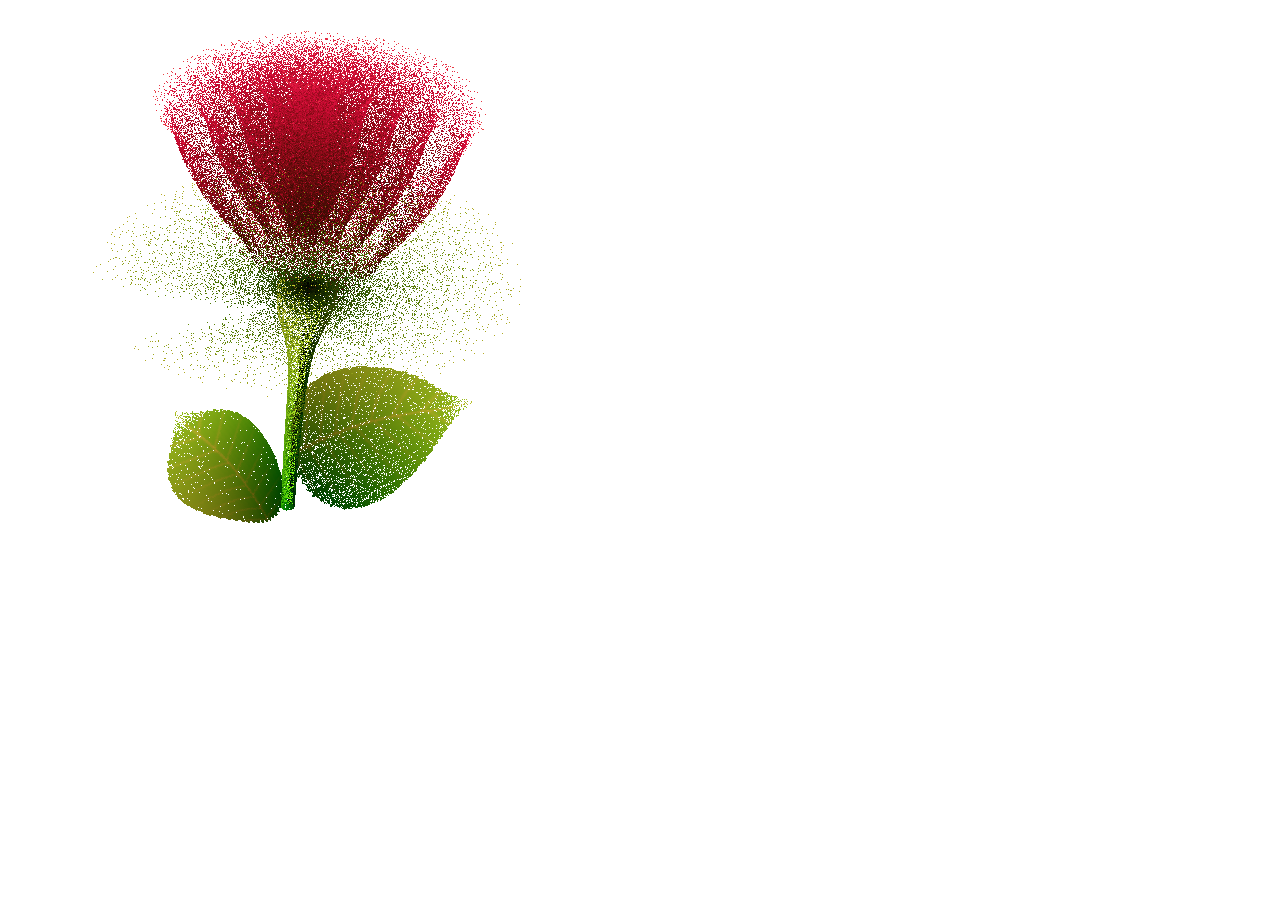
<file: Qixi/rose.html>
<!DOCTYPE html>
<html>
<head>
    <meta charset="UTF-8">
    <title>网页版玫瑰花</title>
</head>
<body>
    <canvas id="myCanvas" width="800" height="600"></canvas>
    <script type="text/javascript">
        var ctx = document.getElementById('myCanvas').getContext("2d");
        var width = 600;
        var height = 600;

        var rosesize = 500;
        var h = -250;
        var zBuffer = [];
        for (var i = 0; i < width * height; ++i) {
            zBuffer[i] = 0;
        }
        var img = ctx.createImageData(width, height);
        function DrawPoint(x, y, r, g, b, a = 255) {
            var pos = (y * width + x) * 4;
            img.data[pos] = r;
            img.data[pos + 1] = g;
            img.data[pos + 2] = b;
            img.data[pos + 3] = a;
        }
        var d = {
            x: 0,
            y: 0,
            z: 0,
            r: 0,
            g: 0
        }
        function calc(a, b, c) {
            var j, n, o, w, z;
            if (c > 60) // 花柄
            {
                d.x = Math.sin(a * 7) * (13 + 5 / (0.2 + Math.pow(b * 4, 4))) - Math.sin(b) * 50;
                d.y = b * rosesize + 50;
                d.z = 625 + Math.cos(a * 7) * (13 + 5 / (0.2 + Math.pow(b * 4, 4))) + b * 400;
                d.r = a * 1 - b / 2;
                d.g = a;
                return true;
            }

            var A = a * 2 - 1;
            var B = b * 2 - 1;
            if (A * A + B * B < 1) {
                if (c > 37) // 叶
                {
                    j = (c & 1);
                    n = j ? 6 : 4;
                    o = 0.5 / (a + 0.01) + Math.cos(b * 125) * 3 - a * 300;
                    w = b * h;

                    d.x = o * Math.cos(n) + w * Math.sin(n) + j * 610 - 390;
                    d.y = o * Math.sin(n) - w * Math.cos(n) + 550 - j * 350;
                    d.z = 1180 + Math.cos(B + A) * 99 - j * 300;
                    d.r = 0.4 - a * 0.1 + Math.pow(1 - B * B, -h * 6) * 0.15 - a * b * 0.4 + Math.cos(a + b) / 5 + Math.pow(Math.cos((o * (a + 1) + (B > 0 ? w : -w)) / 25), 30) * 0.1 * (1 - B * B);
                    d.g = o / 1000 + 0.7 - o * w * 0.000003;
                    return true;
                }
                if (c > 32) // 花萼
                {
                    c = c * 1.16 - 0.15;
                    o = a * 45 - 20;
                    w = b * b * h;
                    z = o * Math.sin(c) + w * Math.cos(c) + 620;

                    d.x = o * Math.cos(c) - w * Math.sin(c);
                    d.y = 28 + Math.cos(B * 0.5) * 99 - b * b * b * 60 - z / 2 - h;
                    d.z = z;
                    d.r = (b * b * 0.3 + Math.pow((1 - (A * A)), 7) * 0.15 + 0.3) * b;
                    d.g = b * 0.7;
                    return true;
                }

                // 花
                o = A * (2 - b) * (80 - c * 2);
                w = 99 - Math.cos(A) * 120 - Math.cos(b) * (- h - c * 4.9) + Math.cos(Math.pow(1 - b, 7)) * 50 + c * 2;
                z = o * Math.sin(c) + w * Math.cos(c) + 700;

                d.x = o * Math.cos(c) - w * Math.sin(c);
                d.y = B * 99 - Math.cos(Math.pow(b, 7)) * 50 - c / 3 - z / 1.35 + 450;
                d.z = z;
                d.r = (1 - b / 1.2) * 0.9 + a * 0.1;
                d.g = Math.pow((1 - b), 20) / 4 + 0.05;
                return true;
            }
            return false;
        }

        function func(params) {
            var x, y, z, zBufferIndex;
            var _a, _b;
            var _c;
            for (var i = 0; i < 10000; i++) {
                _a = Math.random();
                _b = Math.random();
                _c = Math.random() * 63;
                if (calc(_a, _b, _c)) {
                    z = d.z + 0.5;
                    x = d.x * rosesize / z - h + 0.5;
                    y = d.y * rosesize / z - h + 0.5;
                    //if (y >= rosesize) continue;
                    zBufferIndex = y * rosesize + x;
                    //console.log(x,y);

                    if (!zBuffer[zBufferIndex] || zBuffer[zBufferIndex] > z) {
                        zBuffer[zBufferIndex] = z;

                        // 画点
                        var r = ~(d.r * h);
                        if (r < 0) r = 0;
                        if (r > 255) r = 255;
                        var g = ~(d.g * h);
                        if (g < 0) g = 0;
                        if (g > 255) g = 255;
                        var b = ~(d.r * d.r * -80);
                        if (b < 0) b = 0;
                        if (b > 255) b = 255;
                        x += 50;
                        y -= 20;
                        x = ~~x;
                        y = ~~y;
                        //console.log(x,y,r,g,b);
                        DrawPoint(x, y, r, g, b, 255);

                    }
                }
            }
        }
        var N = 100000;
        var i = 0;
        funcc = function () {
            img = ctx.getImageData(0, 0, 600, 600);
            func();
            ctx.putImageData(img, 0, 0);
            //console.log(i);
            if (i < N) {
                ++i;
                setTimeout(function () { funcc() }, 10);
            }
        }
        funcc();
    </script>
</body>
</html>
</file>
<file: css/site.css>
﻿/* Please see documentation at https://docs.microsoft.com/aspnet/core/client-side/bundling-and-minification
for details on configuring this project to bundle and minify static web assets. */

a.navbar-brand {
  white-space: normal;
  text-align: center;
  word-break: break-all;
}

/* Provide sufficient contrast against white background */
a {
  color: #0366d6;
}

.btn-primary {
  color: #fff;
  background-color: #1b6ec2;
  border-color: #1861ac;
}

.nav-pills .nav-link.active, .nav-pills .show > .nav-link {
  color: #fff;
  background-color: #1b6ec2;
  border-color: #1861ac;
}

/* Sticky footer styles
-------------------------------------------------- */
html {
  font-size: 14px;
}
@media (min-width: 768px) {
  html {
    font-size: 16px;
  }
}

.border-top {
  border-top: 1px solid #e5e5e5;
}
.border-bottom {
  border-bottom: 1px solid #e5e5e5;
}

.box-shadow {
  box-shadow: 0 .25rem .75rem rgba(0, 0, 0, .05);
}

button.accept-policy {
  font-size: 1rem;
  line-height: inherit;
}

/* Sticky footer styles
-------------------------------------------------- */
html {
  position: relative;
  min-height: 100%;
}

body {
  /* Margin bottom by footer height */
  margin-bottom: 60px;
}
.footer {
  position: absolute;
  bottom: 0;
  width: 100%;
  white-space: nowrap;
  line-height: 60px; /* Vertically center the text there */
}
</file>
